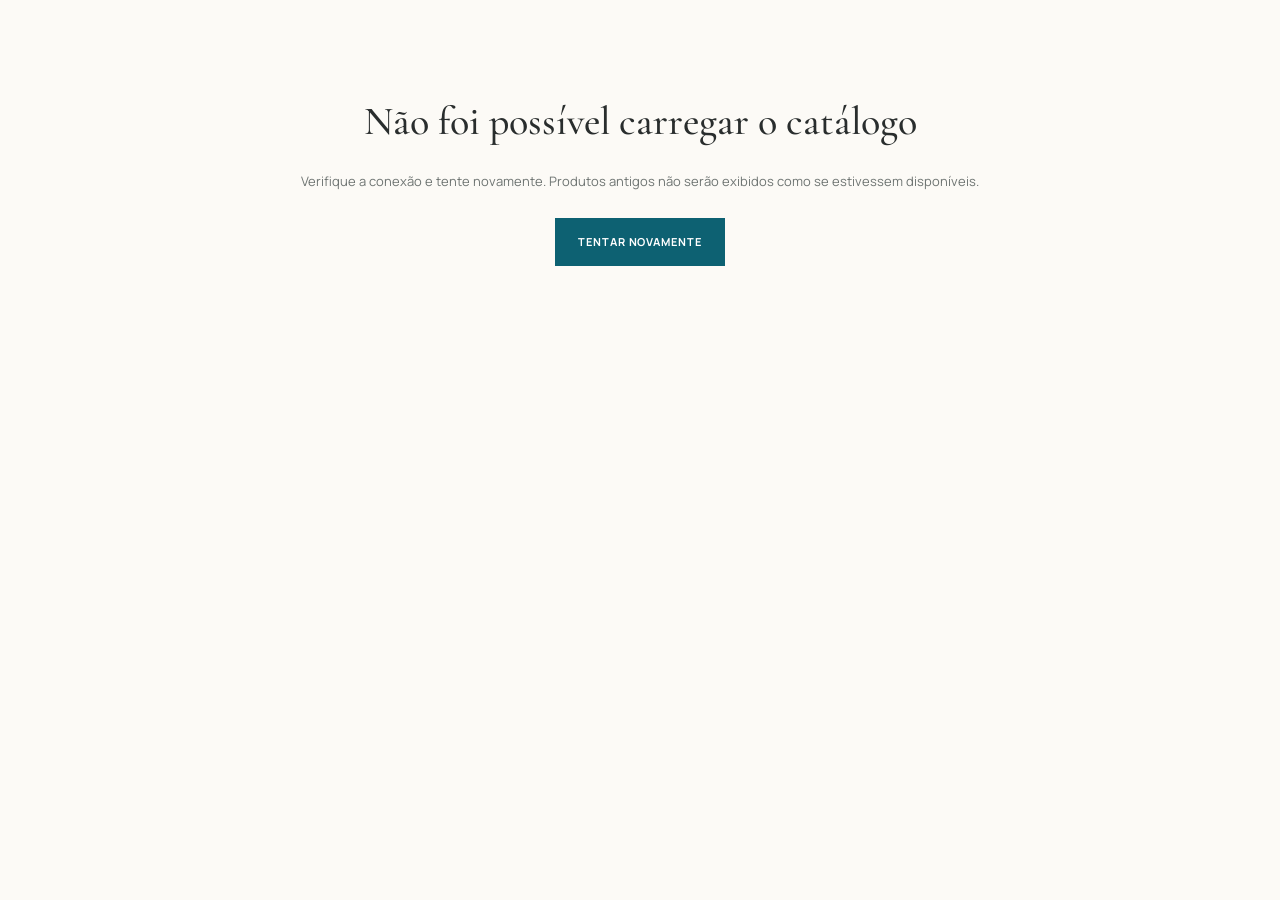
<file: index.html>
<!DOCTYPE html>
<html lang="pt-BR"><head><meta charset="utf-8"><meta name="viewport" content="width=device-width,initial-scale=1">
<title>Celina Modas | Moda Executiva Feminina</title><meta name="description" content="Conheça a seleção de moda feminina da Celina Modas. Escolha suas peças e consulte seu pedido pelo WhatsApp.">
<meta name="theme-color" content="#0d6172"><link rel="icon" href="assets/favicon.svg"><link rel="stylesheet" href="css/style.css">
<script defer src="js/config.js"></script><script defer src="js/products.js"></script><script defer src="js/supabase-config.js"></script><script defer src="js/supabase-api.js"></script><script defer src="js/catalog.js"></script><script defer src="js/bootstrap.js"></script>
</head><body data-page="index"><a class="skip-link" href="#main">Pular para o conteúdo</a><div class="app"><div id="site-header"></div><main id="main" tabindex="-1">
<!-- BANNER PRINCIPAL: textos e foto em js/config.js -->
<section class="hero"><img id="hero-image" alt="Produção de moda feminina da coleção Celina" fetchpriority="high"><div class="hero-shade"></div><div class="hero-content"><p class="eyebrow light" id="hero-eyebrow"></p><h1>Elegância que<br>acompanha você.</h1><p id="hero-description"></p><a class="btn btn-light" href="categoria.html">Conhecer a coleção <span aria-hidden="true">→</span></a></div></section>
<!-- CATEGORIAS: nomes em js/config.js e fotos obtidas do catálogo -->
<section class="category-section page-width"><div class="section-heading"><div><p class="eyebrow">Encontre seu estilo</p><h2>Vista a sua melhor versão</h2></div></div><div class="category-grid" id="home-categories"></div></section>
<!-- VITRINE: produtos em js/products.js -->
<section class="products-section page-width"><div class="section-heading"><div><p class="eyebrow">Recém-chegados</p><h2>Novidades</h2></div><a class="btn btn-text" href="categoria.html">Ver tudo →</a></div><div class="product-grid" id="home-products"></div></section>
<!-- SEÇÃO EDITORIAL -->
<section class="editorial"><div class="editorial-photo wide"><img id="editorial-one" loading="lazy" alt="Look de alfaiataria claro"></div><div class="editorial-copy"><p class="eyebrow">Edição Celina</p><h2>Do trabalho<br>ao encontro</h2><p>Alfaiataria leve para uma agenda em movimento. Descubra combinações que transitam com naturalidade entre seus compromissos.</p><a class="btn btn-outline" href="categoria.html">Conhecer os looks →</a></div><div class="editorial-photo tall"><img id="editorial-two" loading="lazy" alt="Look de moda executiva"></div></section>
<!-- SOBRE A MARCA -->
<section class="about page-width" id="sobre"><div class="about-mark" aria-hidden="true">C</div><div><p class="eyebrow">Sobre a Celina</p><h2>Moda que valoriza<br>a mulher que você é.</h2></div><div><p id="about-text"></p><button class="btn btn-text" data-contact>Converse com a Celina →</button></div></section>
<!-- Antiga newsletter: agora direciona ao atendimento, sem cadastro fictício. -->
<section class="newsletter"><div><p class="eyebrow light">Entre para o nosso universo</p><h2>Seu próximo look começa aqui.</h2><p>Tire dúvidas sobre peças, tamanhos e novidades diretamente com a nossa equipe.</p></div><button class="btn btn-light" data-contact>Falar pelo WhatsApp →</button></section>
</main><div id="site-footer"></div></div>
<dialog id="info-dialog" aria-labelledby="dialog-title"><div class="dialog-head"><h2 id="dialog-title"></h2><button type="button" class="icon-btn" data-close-dialog aria-label="Fechar janela">×</button></div><div class="dialog-body" id="dialog-body"></div></dialog>
<div class="toast" id="toast" role="status" aria-live="polite" hidden></div>
<noscript><p>Ative o JavaScript para consultar produtos e montar sua sacola.</p></noscript></body></html>
</file>
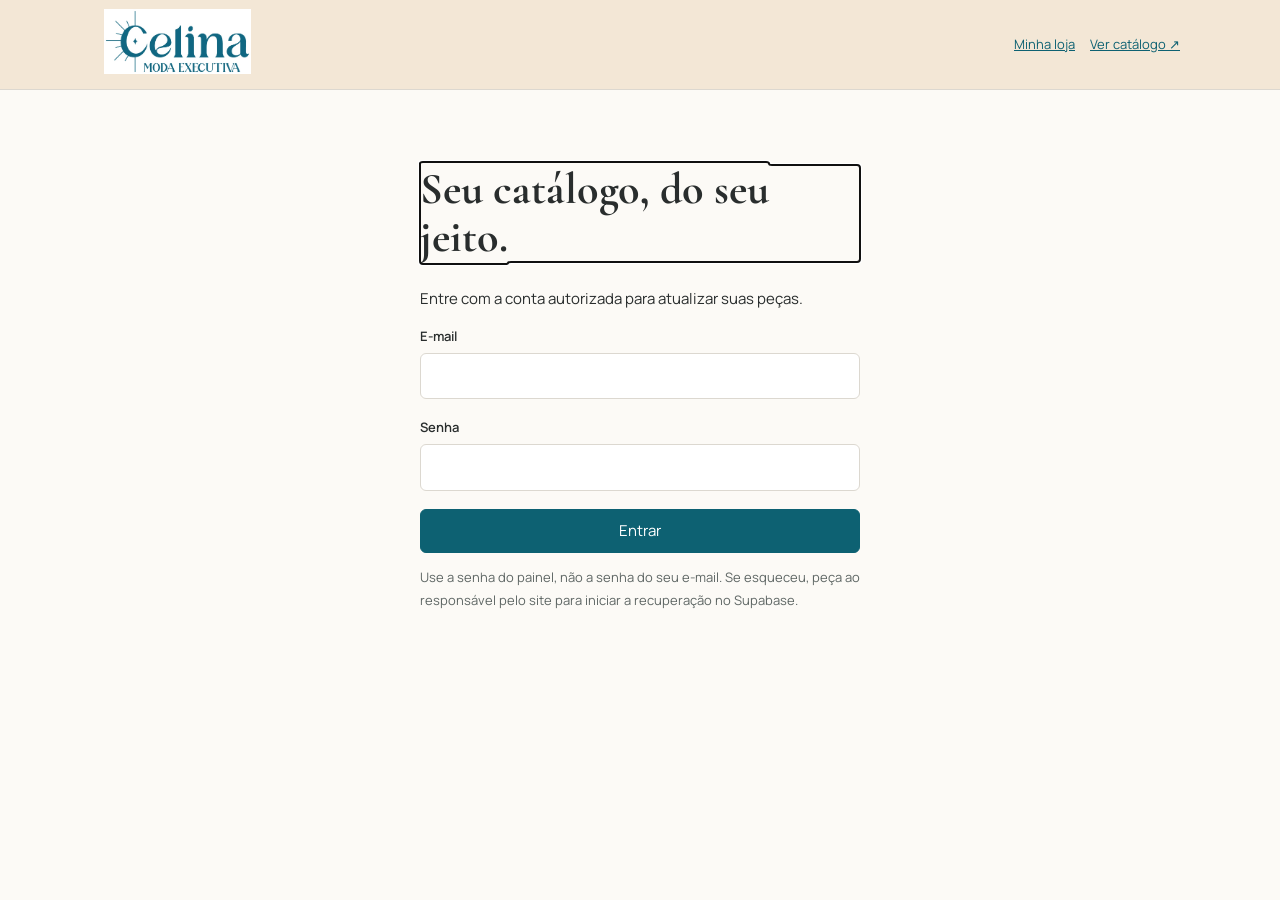
<file: admin/index.html>
<!doctype html>
<html lang="pt-BR">

<head>
    <meta charset="utf-8">
    <meta name="viewport" content="width=device-width,initial-scale=1">
    <meta name="robots" content="noindex,nofollow">
    <title>Meus produtos | Celina</title>
    <link rel="icon" href="../assets/favicon.svg">
    <link rel="stylesheet" href="admin.css">
    <script defer src="../js/supabase-config.js"></script>
    <script defer src="../js/supabase-api.js"></script>
    <script defer src="admin.js"></script>
    <script defer src="delete-products.js?v=1"></script>
</head>

<body>
    <header><a href="../index.html" aria-label="Abrir o catálogo"><img src="../assets/images/logo.png"
                alt="Celina Moda Executiva"></a>
        <div><a href="settings.html">Minha loja</a><a href="../index.html" target="_blank" rel="noopener">Ver catálogo ↗</a><button id="logout"
                hidden>Sair</button></div>
    </header>
    <main>
        <section id="login-panel" class="login" hidden>
            <h1>Seu catálogo, do seu jeito.</h1>
            <p>Entre com a conta autorizada para atualizar suas peças.</p>
            <form id="login-form"><label>E-mail<input type="email" id="login-email" autocomplete="username"
                        required></label><label>Senha<input type="password" id="login-password"
                        autocomplete="current-password" required></label><button class="primary"
                    type="submit">Entrar</button>
                <p class="hint">Use a senha do painel, não a senha do seu e-mail. Se esqueceu, peça ao responsável pelo
                    site para iniciar a recuperação no Supabase.</p>
            </form>
        </section>
        <section id="list-panel" hidden>
            <div class="title-row">
                <div>
                    <p class="eyebrow">Área exclusiva</p>
                    <h1>Meus produtos</h1>
                </div><button class="primary" id="new-product">+ Adicionar produto</button>
            </div>
            <div class="toolbar"><label class="search-label">Buscar peça<input id="search-products" type="search"
                        placeholder="Nome da peça"></label><label>Situação<select id="status-filter">
                        <option value="all">Todas</option>
                        <option value="published">No catálogo</option>
                        <option value="soldout">Esgotadas</option>
                        <option value="draft">Rascunhos</option>
                        <option value="archived">Ocultas</option>
                    </select></label><button id="reload-products">Atualizar lista</button><button
                    id="manage-categories">Categorias</button></div>
            <p id="list-count" class="hint"></p>
            <div id="product-list" class="product-list"></div>
        </section>
        <section id="editor-panel" hidden>
            <div class="title-row"><button id="back-to-list">← Meus produtos</button>
                <h1 id="editor-title">Nova peça</h1>
            </div>
            <form id="product-form">
                <fieldset id="product-fields">
                    <section class="form-card">
                        <h2>Fotos da peça</h2>
                        <p class="hint">A primeira foto é a capa. Envie até 10 fotos JPG, PNG ou WebP. As imagens serão
                            reduzidas antes do envio. Não envie documentos ou imagens privadas: as fotos do catálogo têm
                            URL pública.</p><label class="upload">+ Escolher fotos<input id="photo-files" type="file"
                                accept="image/jpeg,image/png,image/webp" multiple></label>
                        <p id="photo-status" role="status"></p>
                        <div id="photos" class="photos"></div>
                    </section>
                    <section class="form-card">
                        <h2>Informações</h2><label>Nome da peça<input id="product-name" maxlength="200"
                                required></label>
                        <div class="two-columns"><label>Preço (R$)<input id="product-price" type="text"
                                    inputmode="decimal" placeholder="Ex.: 129,90"
                                    required></label><label>Categoria<select id="product-category"
                                    required></select></label></div><label>Descrição — opcional<textarea
                                id="product-description" maxlength="10000" rows="3"></textarea></label><label>Composição
                            e cuidados — opcional<textarea id="product-care" maxlength="5000"
                                rows="2"></textarea></label><label class="inline"><input id="product-new"
                                type="checkbox"> Destacar como novidade</label>
                    </section>
                    <section class="form-card">
                        <h2>Cores e tamanhos</h2>
                        <p class="hint">Marque os tamanhos disponíveis para cada cor. Se desmarcar todos, a peça ficará
                            esgotada. O site não baixa estoque automaticamente ao vender pelo WhatsApp.</p>
                        <label>Tamanhos desta peça (separados por vírgula)<input id="sizes-input"
                                value="PP, P, M, G, GG" maxlength="250"></label><button id="apply-sizes"
                            type="button">Aplicar tamanhos</button>
                        <div id="colors"></div><button id="add-color" type="button">+ Adicionar cor</button>
                    </section>
                    <section class="form-card">
                        <h2>Exibição no site</h2><label>Situação<select id="product-status">
                                <option value="published">Mostrar no catálogo</option>
                                <option value="draft">Guardar como rascunho</option>
                                <option value="archived">Ocultar do catálogo</option>
                            </select></label>
                        <p class="hint">As alterações aparecem para os visitantes ao abrir ou atualizar a página, depois
                            de salvar com sucesso.</p>
                    </section>
                </fieldset>
                <div class="save-bar"><button type="button" id="cancel-edit">Cancelar</button><button class="primary"
                        id="save-product" type="submit">Salvar produto</button></div>
                <p id="save-status" role="status" aria-live="polite"></p>
            </form>
        </section>
        <p id="initial-status" role="status">Verificando acesso…</p>
        <div id="notice" role="status" aria-live="polite" hidden></div>
    </main>
    <dialog id="categories-dialog" aria-labelledby="categories-title">
        <div class="title-row">
            <h2 id="categories-title">Categorias</h2><button id="close-categories" aria-label="Fechar">×</button>
        </div>
        <p class="hint">Desativar uma categoria também oculta suas peças no site, sem apagá-las.</p>
        <div id="categories-list"></div>
        <form id="category-form"><label>Nova categoria<input id="category-name" maxlength="100" required></label><button
                class="primary">Adicionar categoria</button></form>
    </dialog>
    <noscript>Ative o JavaScript para usar o painel.</noscript>
</body>

</html>
</file>
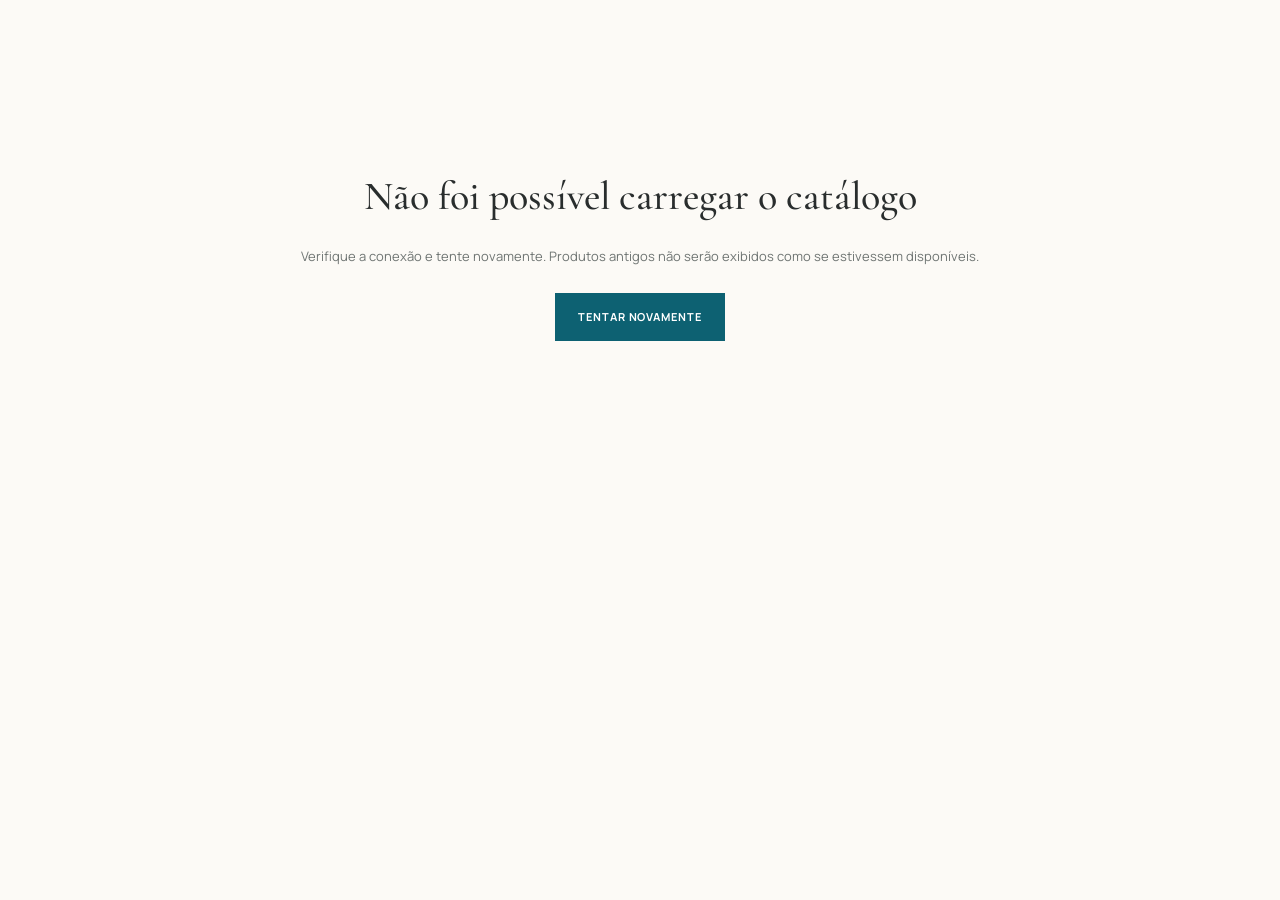
<file: carrinho.html>
<!DOCTYPE html>
<html lang="pt-BR"><head><meta charset="utf-8"><meta name="viewport" content="width=device-width,initial-scale=1">
<title>Celina Modas | Moda Executiva Feminina</title><meta name="description" content="Conheça a seleção de moda feminina da Celina Modas. Escolha suas peças e consulte seu pedido pelo WhatsApp.">
<meta name="theme-color" content="#0d6172"><link rel="icon" href="assets/favicon.svg"><link rel="stylesheet" href="css/style.css">
<script defer src="js/config.js"></script><script defer src="js/products.js"></script><script defer src="js/supabase-config.js"></script><script defer src="js/supabase-api.js"></script><script defer src="js/catalog.js"></script><script defer src="js/bootstrap.js"></script>
</head><body data-page="carrinho"><a class="skip-link" href="#main">Pular para o conteúdo</a><div class="app"><div id="site-header"></div><main id="main" class="cart-page page-width" tabindex="-1"></main><div id="site-footer"></div></div>
<dialog id="info-dialog" aria-labelledby="dialog-title"><div class="dialog-head"><h2 id="dialog-title"></h2><button type="button" class="icon-btn" data-close-dialog aria-label="Fechar janela">×</button></div><div class="dialog-body" id="dialog-body"></div></dialog>
<div class="toast" id="toast" role="status" aria-live="polite" hidden></div>
<noscript><p>Ative o JavaScript para consultar produtos e montar sua sacola.</p></noscript></body></html>
</file>
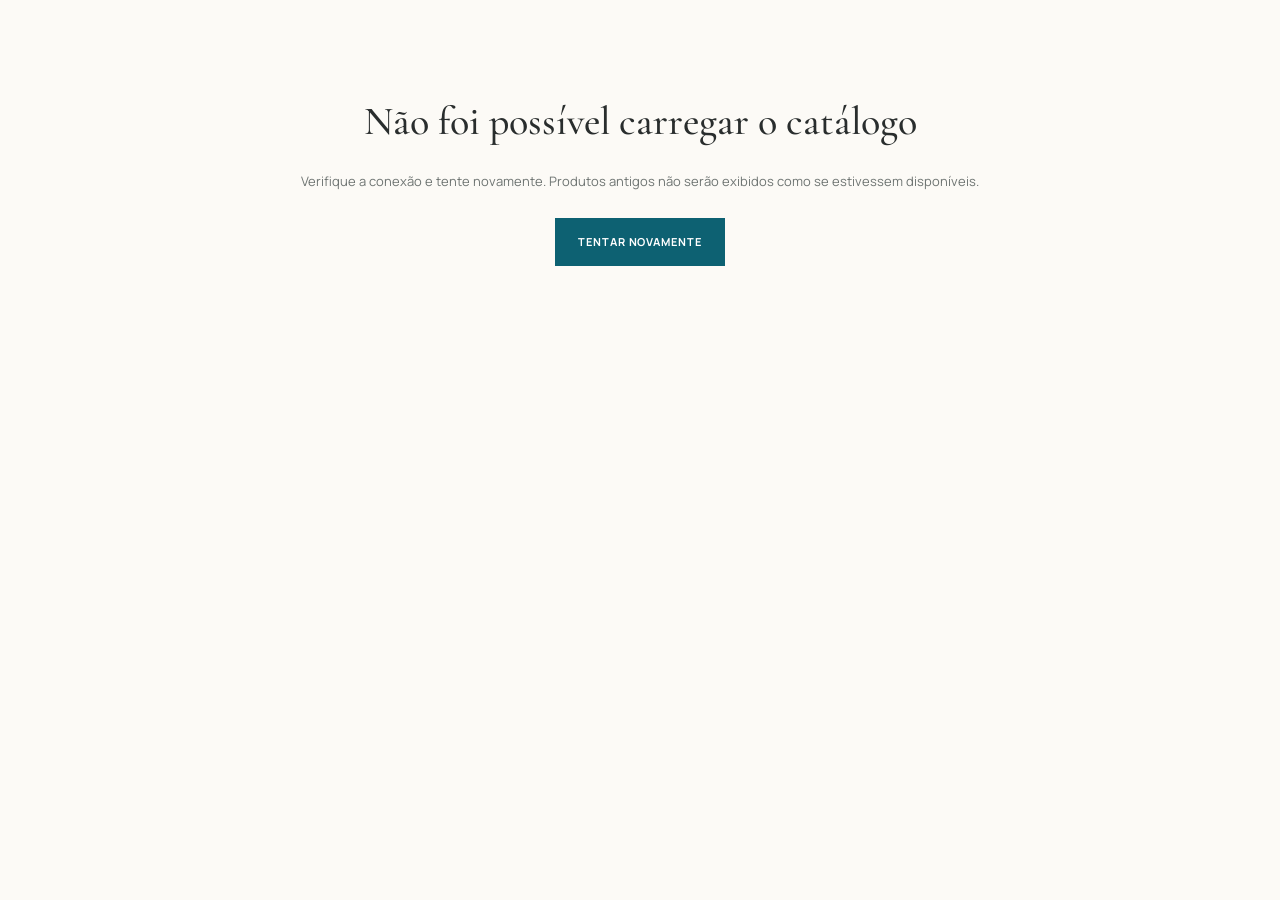
<file: categoria.html>
<!DOCTYPE html>
<html lang="pt-BR"><head><meta charset="utf-8"><meta name="viewport" content="width=device-width,initial-scale=1">
<title>Celina Modas | Moda Executiva Feminina</title><meta name="description" content="Conheça a seleção de moda feminina da Celina Modas. Escolha suas peças e consulte seu pedido pelo WhatsApp.">
<meta name="theme-color" content="#0d6172"><link rel="icon" href="assets/favicon.svg"><link rel="stylesheet" href="css/style.css">
<script defer src="js/config.js"></script><script defer src="js/products.js"></script><script defer src="js/supabase-config.js"></script><script defer src="js/supabase-api.js"></script><script defer src="js/catalog.js"></script><script defer src="js/bootstrap.js"></script>
</head><body data-page="categoria"><a class="skip-link" href="#main">Pular para o conteúdo</a><div class="app"><div id="site-header"></div><main id="main" tabindex="-1"></main><div id="site-footer"></div></div>
<dialog id="info-dialog" aria-labelledby="dialog-title"><div class="dialog-head"><h2 id="dialog-title"></h2><button type="button" class="icon-btn" data-close-dialog aria-label="Fechar janela">×</button></div><div class="dialog-body" id="dialog-body"></div></dialog>
<div class="toast" id="toast" role="status" aria-live="polite" hidden></div>
<noscript><p>Ative o JavaScript para consultar produtos e montar sua sacola.</p></noscript></body></html>
</file>
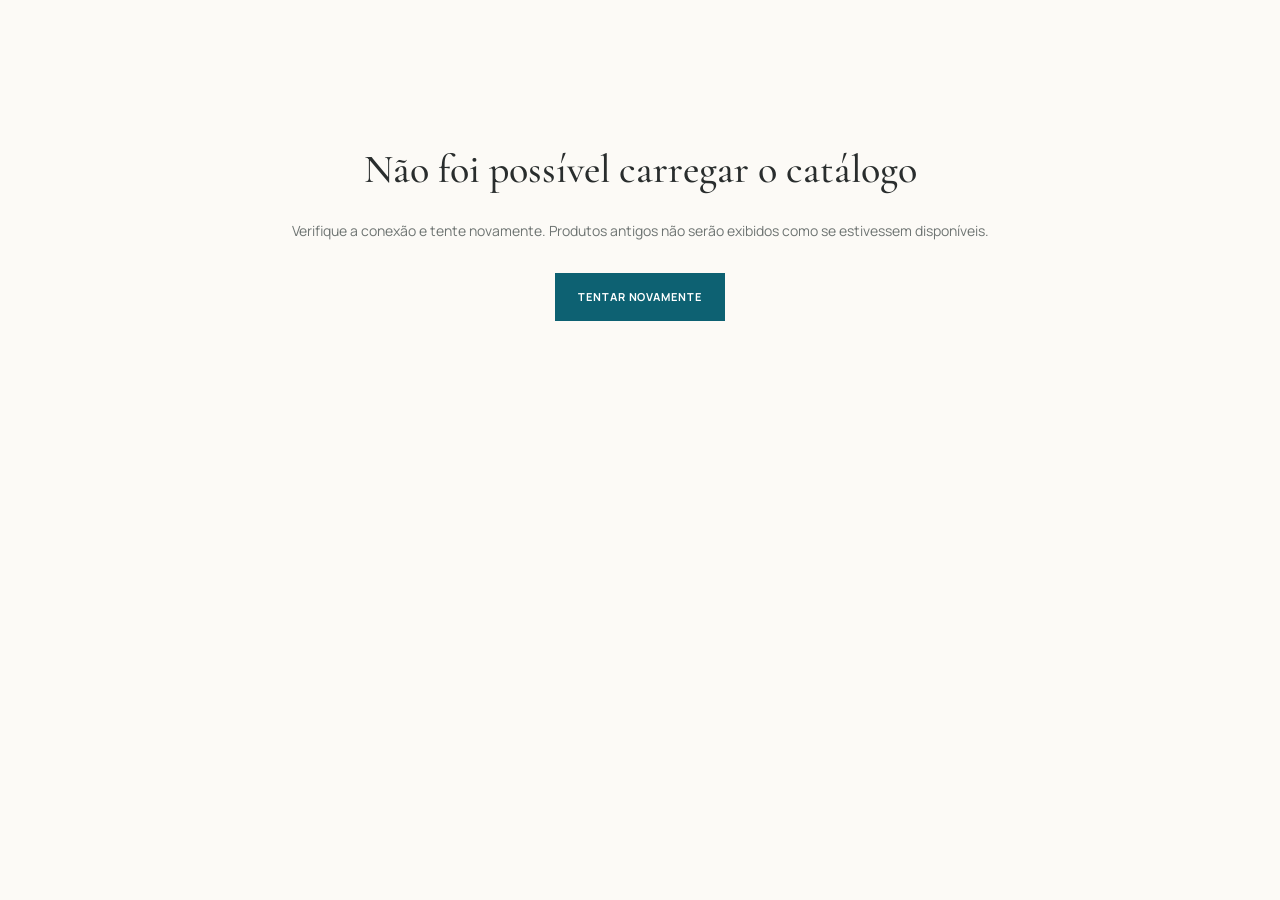
<file: informacoes.html>
<!DOCTYPE html>
<html lang="pt-BR"><head><meta charset="utf-8"><meta name="viewport" content="width=device-width,initial-scale=1">
<title>Celina Modas | Moda Executiva Feminina</title><meta name="description" content="Conheça a seleção de moda feminina da Celina Modas. Escolha suas peças e consulte seu pedido pelo WhatsApp.">
<meta name="theme-color" content="#0d6172"><link rel="icon" href="assets/favicon.svg"><link rel="stylesheet" href="css/style.css">
<script defer src="js/config.js"></script><script defer src="js/products.js"></script><script defer src="js/supabase-config.js"></script><script defer src="js/supabase-api.js"></script><script defer src="js/catalog.js"></script><script defer src="js/bootstrap.js"></script>
</head><body data-page="informacoes"><a class="skip-link" href="#main">Pular para o conteúdo</a><div class="app"><div id="site-header"></div><main id="main" class="information-page page-width" tabindex="-1"></main><div id="site-footer"></div></div>
<dialog id="info-dialog" aria-labelledby="dialog-title"><div class="dialog-head"><h2 id="dialog-title"></h2><button type="button" class="icon-btn" data-close-dialog aria-label="Fechar janela">×</button></div><div class="dialog-body" id="dialog-body"></div></dialog>
<div class="toast" id="toast" role="status" aria-live="polite" hidden></div>
<noscript><p>Ative o JavaScript para consultar produtos e montar sua sacola.</p></noscript></body></html>
</file>
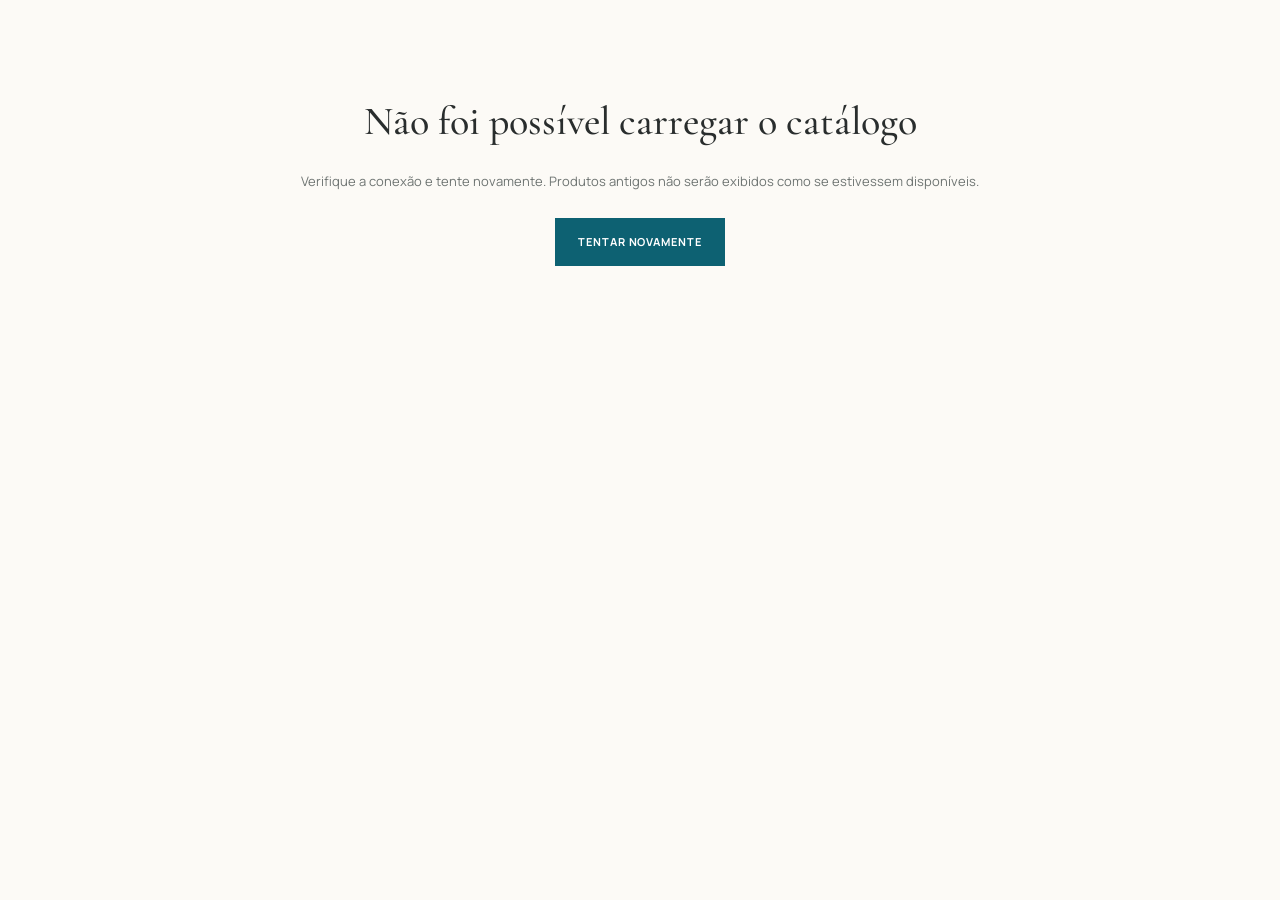
<file: produto.html>
<!DOCTYPE html>
<html lang="pt-BR"><head><meta charset="utf-8"><meta name="viewport" content="width=device-width,initial-scale=1">
<title>Celina Modas | Moda Executiva Feminina</title><meta name="description" content="Conheça a seleção de moda feminina da Celina Modas. Escolha suas peças e consulte seu pedido pelo WhatsApp.">
<meta name="theme-color" content="#0d6172"><link rel="icon" href="assets/favicon.svg"><link rel="stylesheet" href="css/style.css"><link rel="stylesheet" href="css/product-gallery.css?v=1">
<script defer src="js/config.js"></script><script defer src="js/products.js"></script><script defer src="js/supabase-config.js"></script><script defer src="js/supabase-api.js"></script><script defer src="js/catalog.js"></script><script defer src="js/bootstrap.js"></script>
<script defer src="js/product-gallery.js?v=1"></script>
</head><body data-page="produto"><a class="skip-link" href="#main">Pular para o conteúdo</a><div class="app"><div id="site-header"></div><main id="main" tabindex="-1"></main><div id="site-footer"></div></div>
<dialog id="info-dialog" aria-labelledby="dialog-title"><div class="dialog-head"><h2 id="dialog-title"></h2><button type="button" class="icon-btn" data-close-dialog aria-label="Fechar janela">×</button></div><div class="dialog-body" id="dialog-body"></div></dialog>
<div class="toast" id="toast" role="status" aria-live="polite" hidden></div>
<noscript><p>Ative o JavaScript para consultar produtos e montar sua sacola.</p></noscript></body></html>
</file>
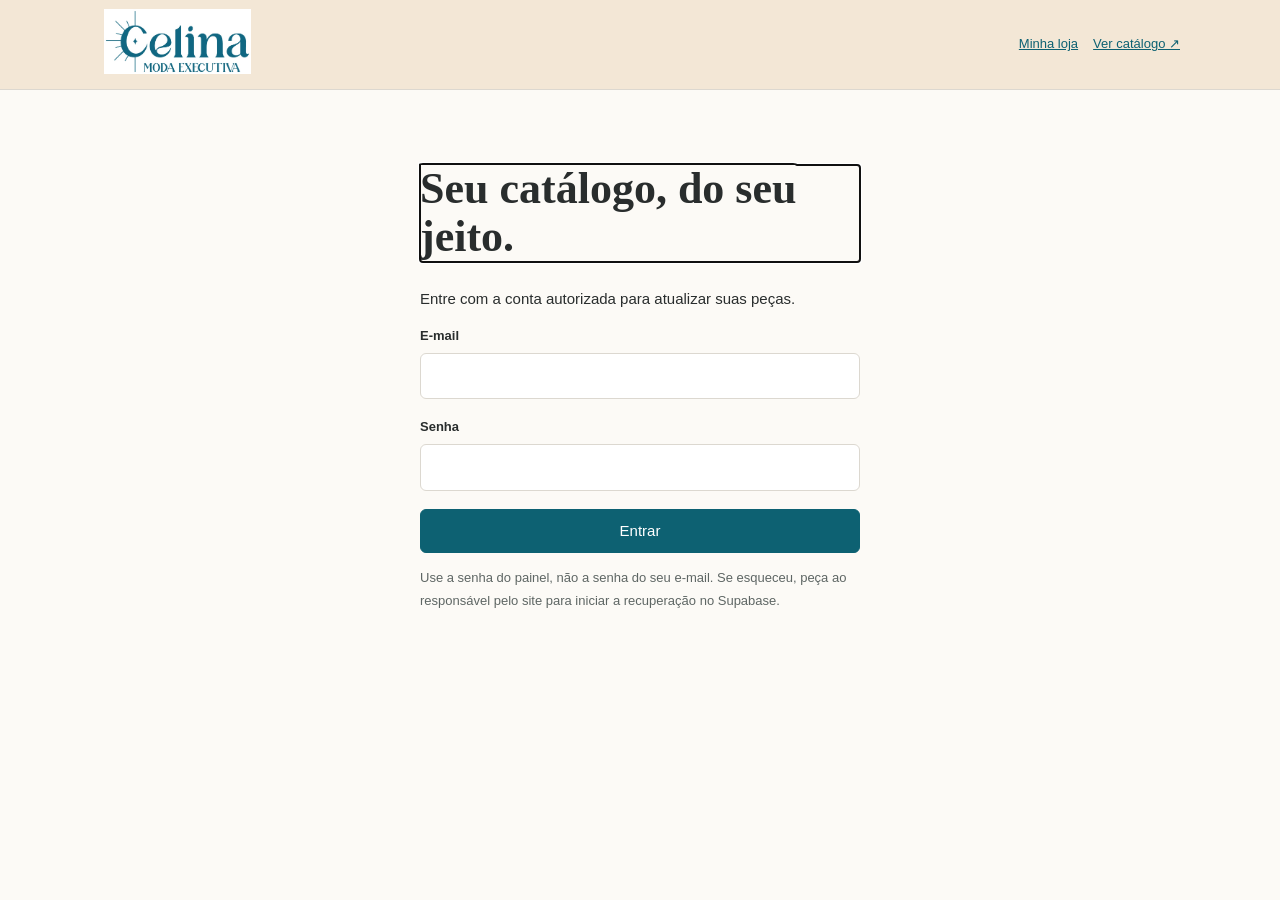
<file: admin/login.html>
<!doctype html><html lang="pt-BR"><head><meta charset="utf-8"><meta name="robots" content="noindex,nofollow"><meta http-equiv="refresh" content="0;url=index.html"><title>Entrar | Celina</title></head><body><a href="index.html">Entrar no painel da Celina</a></body></html>
</file>
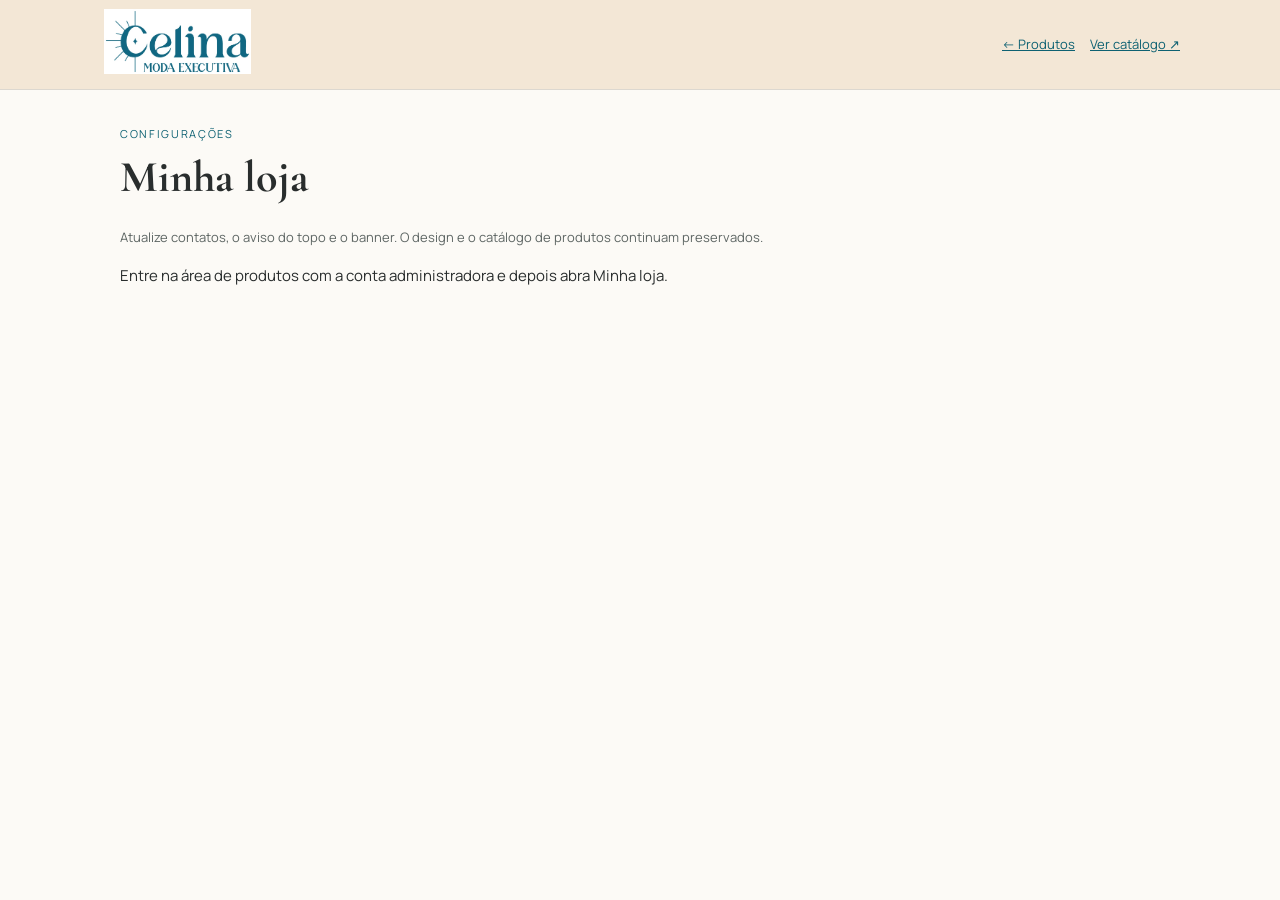
<file: admin/settings.html>
<!doctype html><html lang="pt-BR"><head><meta charset="utf-8"><meta name="viewport" content="width=device-width,initial-scale=1"><meta name="robots" content="noindex,nofollow"><title>Minha loja | Celina</title><link rel="icon" href="../assets/favicon.svg"><link rel="stylesheet" href="admin.css"><link rel="stylesheet" href="settings.css"><script defer src="../js/config.js"></script><script defer src="../js/supabase-config.js"></script><script defer src="../js/supabase-api.js"></script><script defer src="../js/store-settings.js?v=1"></script><script defer src="settings.js"></script></head><body><header><a href="index.html"><img src="../assets/images/logo.png" alt="Celina Moda Executiva"></a><div><a href="index.html">← Produtos</a><a href="../index.html" target="_blank" rel="noopener">Ver catálogo ↗</a></div></header><main><p class="eyebrow">Configurações</p><h1>Minha loja</h1><p class="hint">Atualize contatos, o aviso do topo e o banner. O design e o catálogo de produtos continuam preservados.</p><p id="access-status" role="status" aria-live="polite">Verificando acesso…</p><section id="settings-content" hidden><div class="settings-layout"><form id="settings-form"><fieldset id="settings-fields"><section class="form-card"><h2>Contato e atendimento</h2><label>WhatsApp da loja<input id="store-whatsapp" type="tel" autocomplete="tel" inputmode="tel" maxlength="30" placeholder="55 + DDD + número" required></label><p class="hint">Inclua o código do país, DDD e número. Exemplo de formato brasileiro: 55 + DDD + número. O telefone será usado nos botões de atendimento e na sacola.</p><button type="button" id="test-whatsapp">Testar WhatsApp ↗</button><label>Instagram — opcional<input id="store-instagram" maxlength="300" placeholder="@perfil ou https://www.instagram.com/perfil/"></label><label>E-mail de contato — opcional<input id="store-email" type="email" autocomplete="email" maxlength="254"></label><p class="hint">Este é o contato público da loja. Não altera a conta usada para entrar no painel.</p><label>Horário de atendimento<textarea id="store-hours" maxlength="300" rows="2"></textarea></label></section><section class="form-card"><h2>Faixa de aviso</h2><label class="inline"><input id="announcement-enabled" type="checkbox"> Mostrar a faixa no topo do site</label><label>Texto do aviso<input id="announcement-text" maxlength="180"></label><p class="hint">Use uma mensagem curta e verdadeira. Desative a faixa quando não quiser exibi-la.</p></section><section class="form-card"><h2>Banner principal</h2><label>Foto do banner<input id="banner-file" type="file" accept="image/jpeg,image/png,image/webp"></label><p class="hint">Use uma foto horizontal com espaço para o texto. Aceitamos JPG, PNG e WebP; a foto é reduzida antes do envio. As imagens são públicas: não envie documentos ou fotos privadas.</p><button id="undo-photo" type="button" hidden>Desfazer troca de foto</button><p id="photo-message" role="status"></p><label>Texto de destaque — opcional<input id="hero-eyebrow" maxlength="70"></label><label>Título principal<input id="hero-title" maxlength="100" required></label><label>Descrição — opcional<textarea id="hero-description" rows="3" maxlength="300"></textarea></label><label>Texto do botão<input id="hero-button-label" maxlength="50" required></label><label>Ao clicar no botão, abrir<select id="hero-target"><option value="all">Todas as peças</option><option value="category">Uma categoria</option><option value="whatsapp">Atendimento pelo WhatsApp</option></select></label><label id="category-choice" hidden>Categoria<select id="hero-category"></select></label></section></fieldset><div class="save-bar"><button id="cancel-settings" type="button">Cancelar alterações</button><button id="save-settings" class="primary" type="submit">Salvar alterações</button></div><p id="save-message" role="status" aria-live="polite"></p><button id="reload-settings" type="button">Recarregar dados do banco</button><p class="hint">O botão Salvar publica as configurações. A prévia abaixo mostra alterações locais, ainda não salvas. Visitantes verão a nova versão ao abrir ou atualizar o site.</p></form><aside class="settings-preview"><div class="preview-controls"><h2>Prévia</h2><p class="hint">Prévia aproximada do banner. Confira o recorte final em Ver catálogo depois de salvar.</p><div><button id="preview-desktop" type="button" aria-pressed="true">Computador</button><button id="preview-mobile" type="button" aria-pressed="false">Celular</button></div></div><div id="preview-viewport"><div id="preview-page"><div id="preview-announcement"></div><div class="preview-header">Celina <span>Moda Executiva</span></div><section class="preview-hero"><img id="preview-image" alt="Prévia da foto do banner"><div class="preview-shade"></div><div class="preview-copy"><p id="preview-eyebrow"></p><h2 id="preview-title"></h2><p id="preview-description"></p><span id="preview-button"></span></div></section></div></div><div class="preview-contact"><p>Destino do botão: <span id="preview-destination"></span></p><p>WhatsApp: <span id="preview-phone"></span></p><p>Instagram: <span id="preview-instagram"></span></p><p>E-mail: <span id="preview-email"></span></p><p>Horário: <span id="preview-hours"></span></p></div></aside></div></section></main><noscript>Ative o JavaScript para usar as configurações.</noscript></body></html>
</file>
<file: css/style.css>
@import url("https://fonts.googleapis.com/css2?family=Cormorant+Garamond:wght@500;600&family=Manrope:wght@400;500;600;700&display=swap");


:root {
  --petrol: #0d6172;
  --petrol-dark: #174a54;
  --petrol-deep: #123a42;
  --cream: #f3e7d6;
  --warm-white: #fcfaf6;
  --paper: #f7f3ed;
  --charcoal: #292d2d;
  --muted: #6e7472;
  --line: #dcd8d0;
  --white: #ffffff;
  --error: #9c3f34;
  --serif: "Cormorant Garamond", Georgia, serif;
  --sans: "Manrope", Arial, sans-serif;
  --page: min(1280px, calc(100% - 80px));
  --transition: 220ms ease;
}

* {
  box-sizing: border-box;
}

html {
  scroll-behavior: smooth;
}

body {
  margin: 0;
  background: var(--warm-white);
  color: var(--charcoal);
  font-family: var(--sans);
  -webkit-font-smoothing: antialiased;
}

button,
input,
select {
  font: inherit;
}

button {
  color: inherit;
}

button:focus-visible,
input:focus-visible,
select:focus-visible {
  outline: 2px solid var(--petrol);
  outline-offset: 3px;
}

img {
  display: block;
  width: 100%;
}

.app {
  min-height: 100vh;
  overflow: hidden;
}

.page-width {
  width: var(--page);
  margin-inline: auto;
}

.mobile-only {
  display: none !important;
}

.icon {
  flex: 0 0 auto;
}

.announcement {
  height: 32px;
  display: flex;
  align-items: center;
  justify-content: center;
  gap: 12px;
  background: var(--petrol-deep);
  color: var(--white);
  font-size: 10px;
  letter-spacing: .08em;
  text-transform: uppercase;
}

.announcement span {
  color: #8ab0b4;
}

.header {
  position: relative;
  z-index: 20;
  background: var(--warm-white);
  border-bottom: 1px solid var(--line);
}

.header-main {
  width: var(--page);
  height: 96px;
  margin: auto;
  display: flex;
  align-items: center;
  justify-content: space-between;
}

.brand {
  appearance: none;
  border: 0;
  background: transparent;
  padding: 0;
  cursor: pointer;
}

.brand img {
  width: 174px;
  height: 72px;
  object-fit: cover;
  object-position: center;
}

.desktop-nav {
  display: flex;
  align-items: center;
  gap: 29px;
}

.desktop-nav button {
  padding: 37px 0 34px;
  font-size: 12px;
  letter-spacing: .06em;
  text-transform: uppercase;
  border-bottom: 2px solid transparent;
  transition: var(--transition);
}

.desktop-nav button:hover {
  color: var(--petrol);
  border-color: var(--petrol);
}

.header-actions {
  display: flex;
  align-items: center;
  gap: 5px;
}

.icon-btn {
  width: 42px;
  height: 42px;
  border: 0;
  background: transparent;
  display: inline-flex;
  align-items: center;
  justify-content: center;
  cursor: pointer;
}

.bag-btn {
  position: relative;
}

.bag-btn span {
  position: absolute;
  right: 1px;
  top: 1px;
  width: 18px;
  height: 18px;
  border-radius: 50%;
  display: grid;
  place-items: center;
  background: var(--petrol);
  color: white;
  font-size: 10px;
}

.search-bar {
  position: absolute;
  inset: 100% 0 auto;
  min-height: 100px;
  padding: 22px max(40px, calc((100% - 1280px) / 2));
  background: var(--warm-white);
  display: flex;
  align-items: center;
  gap: 18px;
  border-top: 1px solid var(--line);
  box-shadow: 0 12px 24px #163e4717;
}

.search-bar label {
  font-family: var(--serif);
  font-size: 22px;
}

.search-bar input {
  flex: 1;
  border: 0;
  border-bottom: 1px solid var(--charcoal);
  padding: 12px;
  background: transparent;
}

.drawer,
.drawer-overlay,
.filter-drawer {
  display: none;
}

.btn {
  min-height: 48px;
  padding: 0 22px;
  display: inline-flex;
  align-items: center;
  justify-content: center;
  gap: 12px;
  border: 1px solid transparent;
  cursor: pointer;
  text-transform: uppercase;
  letter-spacing: .09em;
  font-size: 11px;
  font-weight: 700;
  transition: var(--transition);
}

.btn-primary {
  color: var(--white);
  background: var(--petrol);
}

.btn-primary:hover {
  background: var(--petrol-deep);
}

.btn-light {
  background: var(--warm-white);
  color: var(--petrol-deep);
}

.btn-light:hover {
  background: var(--cream);
}

.btn-outline {
  border-color: var(--petrol);
  color: var(--petrol);
  background: transparent;
}

.btn-outline:hover {
  background: var(--petrol);
  color: white;
}

.btn-text {
  padding: 0;
  min-height: auto;
  color: var(--petrol);
  background: transparent;
}

.btn:disabled {
  opacity: .7;
  cursor: wait;
}

.btn.full {
  width: 100%;
}

.eyebrow {
  margin: 0 0 10px;
  color: var(--petrol);
  font-size: 10px;
  text-transform: uppercase;
  letter-spacing: .2em;
  font-weight: 700;
}

.eyebrow.light {
  color: var(--cream);
}

.section-heading {
  margin-bottom: 34px;
  display: flex;
  align-items: end;
  justify-content: space-between;
}

.section-heading h2 {
  font-family: var(--serif);
  font-size: clamp(40px, 4vw, 57px);
  font-weight: 500;
  line-height: .95;
  margin: 0;
}

.hero {
  height: min(735px, calc(100vh - 128px));
  min-height: 600px;
  position: relative;
  color: white;
}

.hero>img {
  height: 100%;
  object-fit: cover;
  object-position: center 28%;
}

.hero-shade {
  position: absolute;
  inset: 0;
  background: linear-gradient(90deg, rgba(8, 35, 40, .68), rgba(8, 35, 40, .1) 60%, transparent);
}

.hero-content {
  position: absolute;
  left: max(40px, calc((100% - 1280px) / 2));
  top: 50%;
  transform: translateY(-46%);
  max-width: 590px;
}

.hero-content h1 {
  margin: 0 0 22px;
  font: 500 clamp(58px, 6vw, 88px)/.87 var(--serif);
  letter-spacing: -.035em;
}

.hero-content>p:not(.eyebrow) {
  margin: 0 0 32px;
  max-width: 480px;
  font-size: 15px;
  line-height: 1.7;
}

.hero-marker {
  position: absolute;
  right: max(40px, calc((100% - 1280px) / 2));
  bottom: 34px;
  display: flex;
  align-items: center;
  gap: 10px;
  font-size: 10px;
}

.hero-marker i {
  width: 72px;
  height: 1px;
  background: #ffffff70;
  position: relative;
}

.hero-marker i:after {
  content: "";
  position: absolute;
  width: 30%;
  inset: 0;
  background: white;
}

.category-section,
.products-section,
.you-may-like {
  padding-block: 105px;
}

.category-grid {
  display: grid;
  grid-template-columns: repeat(6, 1fr);
  gap: 12px;
}

.category-card {
  padding: 0;
  text-align: left;
  overflow: hidden;
}

.category-card img {
  aspect-ratio: .72;
  object-fit: cover;
  transition: transform .6s ease;
}

.category-card:hover img {
  transform: scale(1.025);
}

.category-card span {
  padding: 15px 2px;
  display: flex;
  justify-content: space-between;
  align-items: center;
  font: 600 20px var(--serif);
  border-bottom: 1px solid var(--line);
}

.products-section {
  padding-top: 30px;
}

.product-grid {
  display: grid;
  grid-template-columns: repeat(4, 1fr);
  gap: 44px 16px;
}

.product-image {
  position: relative;
  overflow: hidden;
  background: #e9e6e1;
}

.product-image .image-button {
  width: 100%;
  padding: 0;
}

.product-image img {
  aspect-ratio: .74;
  object-fit: cover;
  transition: transform .6s ease;
}

.product-card:hover .product-image img {
  transform: scale(1.025);
}

.tag {
  position: absolute;
  z-index: 2;
  top: 12px;
  left: 12px;
  padding: 7px 9px;
  background: var(--warm-white);
  font-size: 9px;
  letter-spacing: .12em;
  text-transform: uppercase;
}

.favorite {
  position: absolute;
  z-index: 3;
  top: 9px;
  right: 9px;
  width: 36px;
  height: 36px;
  display: grid;
  place-items: center;
  border: 0;
  border-radius: 50%;
  background: #fcfaf6dc;
  cursor: pointer;
}

.favorite.active {
  color: var(--petrol);
}

.favorite.active svg {
  fill: currentColor;
}

.quick-add {
  position: absolute;
  z-index: 2;
  bottom: 12px;
  left: 12px;
  right: 12px;
  width: calc(100% - 24px);
  opacity: 0;
  transform: translateY(10px);
}

.product-card:hover .quick-add {
  opacity: 1;
  transform: none;
}

.product-info {
  padding: 14px 0 0;
  display: block;
  width: 100%;
  text-align: left;
}

.product-info h3 {
  margin: 0 0 8px;
  font: 600 20px var(--serif);
}

.product-info p {
  margin: 0 0 3px;
  font-size: 13px;
  font-weight: 600;
}

.product-info small {
  color: var(--muted);
  font-size: 10px;
}

.swatches {
  display: flex;
  gap: 7px;
  margin-top: 11px;
}

.swatches i {
  width: 11px;
  height: 11px;
  border-radius: 50%;
  border: 1px solid #0002;
}

.editorial {
  width: 100%;
  min-height: 720px;
  background: var(--cream);
  display: grid;
  grid-template-columns: 1.25fr .8fr 1fr;
  align-items: center;
  gap: 5vw;
  padding: 70px max(40px, calc((100% - 1280px) / 2));
}

.editorial-photo img {
  width: 100%;
  height: 100%;
  object-fit: cover;
}

.editorial-photo.wide {
  height: 570px;
}

.editorial-photo.tall {
  height: 650px;
}

.editorial-copy h2 {
  margin: 0 0 26px;
  font: 500 clamp(48px, 5vw, 70px)/.9 var(--serif);
}

.editorial-copy>p:not(.eyebrow) {
  font-size: 13px;
  line-height: 1.8;
  margin-bottom: 30px;
}

.about {
  min-height: 390px;
  display: grid;
  grid-template-columns: .4fr 1.1fr 1fr;
  gap: 60px;
  align-items: center;
}

.about-mark {
  font: 500 140px/.8 var(--serif);
  color: var(--petrol);
}

.about h2 {
  margin: 0;
  font: 500 48px/.97 var(--serif);
}

.about>div:last-child>p {
  line-height: 1.8;
  font-size: 13px;
  color: var(--muted);
}

.newsletter {
  background: var(--petrol);
  color: white;
  padding: 70px max(40px, calc((100% - 1280px) / 2));
  display: grid;
  grid-template-columns: 1fr 1fr;
  gap: 9vw;
  align-items: center;
}

.newsletter h2 {
  margin: 0 0 12px;
  font: 500 45px/1 var(--serif);
}

.newsletter p {
  font-size: 12px;
}

.newsletter-field {
  display: flex;
  position: relative;
  border-bottom: 1px solid #ffffff90;
}

.newsletter-field label {
  position: absolute;
  top: -20px;
  text-transform: uppercase;
  letter-spacing: .1em;
  font-size: 9px;
}

.newsletter-field input {
  width: 100%;
  padding: 15px 0;
  border: 0;
  color: white;
  background: transparent;
}

.newsletter-field input::placeholder {
  color: #ffffffa0;
}

.newsletter-field button {
  border: 0;
  color: white;
  background: transparent;
}

.newsletter form>small {
  display: block;
  margin-top: 12px;
  color: #ffffffa0;
  font-size: 9px;
}

.newsletter-field.error {
  border-color: #ffd1ca;
}

.error-text {
  color: var(--error) !important;
  font-size: 10px !important;
}

.newsletter .error-text {
  color: #ffd1ca !important;
}

.form-success {
  display: flex;
  gap: 10px;
  align-items: center;
  font-size: 14px !important;
}

.breadcrumb {
  padding-top: 27px;
  display: flex;
  gap: 8px;
  align-items: center;
  font-size: 10px;
  color: var(--muted);
}

.breadcrumb button {
  padding: 0;
  border: 0;
  color: var(--muted);
  background: transparent;
  cursor: pointer;
}

.category-header {
  padding-block: 70px 50px;
  text-align: center;
}

.category-header h1,
.cart-title h1 {
  margin: 0;
  font: 500 72px/.95 var(--serif);
}

.category-header>p:last-child {
  color: var(--muted);
  font-size: 13px;
}

.catalog-toolbar {
  padding-block: 16px;
  display: flex;
  justify-content: space-between;
  border-block: 1px solid var(--line);
  font-size: 11px;
}

.catalog-toolbar>div {
  display: flex;
  gap: 25px;
  align-items: center;
}

.catalog-toolbar select {
  border: 0;
  background: transparent;
  color: var(--petrol);
  font-weight: 600;
}

.filter-trigger {
  display: none;
}

.catalog {
  padding-block: 40px 110px;
  display: grid;
  grid-template-columns: 210px 1fr;
  gap: 45px;
}

.catalog-grid {
  grid-template-columns: repeat(3, 1fr);
}

.filter-group {
  padding: 0 0 28px;
  margin-bottom: 25px;
  border-bottom: 1px solid var(--line);
}

.filter-group h3 {
  margin: 0 0 17px;
  font: 600 19px var(--serif);
}

.size-filter {
  display: grid;
  grid-template-columns: repeat(3, 1fr);
  gap: 6px;
}

.size-filter button,
.size-options button {
  aspect-ratio: 1.25;
  border: 1px solid var(--line);
  background: transparent;
  font-size: 11px;
  cursor: pointer;
}

.size-filter button.selected,
.size-options button.selected {
  border-color: var(--petrol);
  color: white;
  background: var(--petrol);
}

.filter-group label {
  display: flex;
  align-items: center;
  gap: 9px;
  margin: 13px 0;
  font-size: 11px;
}

.filter-group label input {
  accent-color: var(--petrol);
}

.filter-group label small {
  margin-left: auto;
  color: var(--muted);
}

.color-dot {
  width: 12px;
  height: 12px;
  border-radius: 50%;
}

.c0 {
  background: var(--petrol);
}

.c1 {
  background: #e6d6bf;
}

.c2 {
  background: #222;
}

.c3 {
  background: #7e5e4a;
}

.c4 {
  background: #929696;
}

.filter-group input[type="range"] {
  width: 100%;
  accent-color: var(--petrol);
}

.price-range {
  display: flex;
  justify-content: space-between;
  font-size: 9px;
  color: var(--muted);
}

.product-detail {
  padding-block: 40px 110px;
  display: grid;
  grid-template-columns: 1.35fr .65fr;
  gap: 60px;
  align-items: start;
}

.gallery {
  display: grid;
  grid-template-columns: 1fr 1fr;
  gap: 12px;
}

.gallery img {
  aspect-ratio: .76;
  object-fit: cover;
}

.product-panel {
  position: sticky;
  top: 25px;
  padding: 16px 10px;
}

.product-panel h1 {
  margin: 0 0 7px;
  font: 600 46px/.95 var(--serif);
}

.sku {
  color: var(--muted);
  font-size: 9px;
  letter-spacing: .1em;
}

.detail-price {
  margin: 28px 0 3px;
  font-size: 20px;
  font-weight: 600;
}

.installment {
  margin: 0 0 28px;
  color: var(--muted);
  font-size: 11px;
}

.choice {
  padding: 22px 0;
  border-top: 1px solid var(--line);
}

.choice>div:first-child {
  display: flex;
  justify-content: space-between;
  margin-bottom: 13px;
  font-size: 11px;
}

.choice strong {
  text-transform: uppercase;
  letter-spacing: .08em;
}

.choice span {
  color: var(--muted);
}

.color-options,
.size-options {
  display: flex;
  gap: 7px;
}

.color-options button {
  width: 28px;
  height: 28px;
  border: 4px solid var(--warm-white);
  outline: 1px solid var(--line);
  border-radius: 50%;
  cursor: pointer;
}

.color-options button.selected {
  outline: 2px solid var(--petrol);
  outline-offset: 2px;
}

.teal {
  background: var(--petrol);
}

.cream {
  background: #d9c5a7;
}

.size-options button {
  width: 50px;
  height: 40px;
  aspect-ratio: auto;
}

.measure {
  border: 0;
  border-bottom: 1px solid;
  padding: 0;
  background: transparent;
  color: var(--petrol);
  font-size: 10px;
  cursor: pointer;
}

.has-error .size-options button {
  border-color: #d49a93;
}

.choice .error-text {
  display: block;
  margin-top: 9px;
}

.add-cart {
  min-height: 58px;
  justify-content: space-between;
  padding-inline: 25px;
}

.loader {
  width: 19px;
  height: 19px;
  border: 2px solid #ffffff55;
  border-top-color: white;
  border-radius: 50%;
  animation: spin .7s linear infinite;
  margin: auto;
}

@keyframes spin {
  to {
    transform: rotate(360deg);
  }
}

.shipping {
  margin-top: 18px;
  padding: 18px;
  border: 1px solid var(--line);
  display: flex;
  gap: 15px;
}

.shipping strong {
  font-size: 11px;
  text-transform: uppercase;
  letter-spacing: .05em;
}

.shipping>div {
  flex: 1;
}

.shipping>div>div {
  display: flex;
  margin-top: 8px;
}

.shipping input {
  flex: 1;
  min-width: 0;
  border: 0;
  border-bottom: 1px solid var(--line);
  background: transparent;
  font-size: 11px;
}

.product-panel details {
  border-bottom: 1px solid var(--line);
  padding: 18px 0;
}

.product-panel summary {
  display: flex;
  justify-content: space-between;
  list-style: none;
  cursor: pointer;
  text-transform: uppercase;
  letter-spacing: .08em;
  font-size: 10px;
  font-weight: 700;
}

.product-panel details p {
  line-height: 1.75;
  font-size: 11px;
  color: var(--muted);
}

.you-may-like {
  border-top: 1px solid var(--line);
}

.cart-page {
  padding-block: 75px 120px;
}

.cart-title {
  position: relative;
  margin-bottom: 50px;
  text-align: center;
}

.cart-title span {
  position: absolute;
  right: 0;
  bottom: 4px;
  font-size: 11px;
  color: var(--muted);
}

.cart-layout {
  display: grid;
  grid-template-columns: 1fr 410px;
  gap: 80px;
}

.cart-item {
  padding-block: 20px 30px;
  border-block: 1px solid var(--line);
  display: grid;
  grid-template-columns: 150px 1fr;
  gap: 25px;
  margin-bottom: 22px;
}

.cart-item img {
  height: 195px;
  object-fit: cover;
}

.cart-item-info {
  display: flex;
  flex-direction: column;
}

.cart-item-info>div:first-child {
  display: flex;
  justify-content: space-between;
}

.cart-item-info button {
  border: 0;
  background: transparent;
  cursor: pointer;
}

.cart-item-info p {
  margin: 0;
  color: var(--muted);
  font-size: 11px;
}

.cart-item-info p span {
  padding-inline: 7px;
}

.cart-item-bottom {
  margin-top: auto;
  display: flex;
  align-items: end;
  justify-content: space-between;
}

.quantity {
  display: grid;
  grid-template-columns: 34px 34px 34px;
  height: 34px;
  border: 1px solid var(--line);
}

.quantity button,
.quantity span {
  display: grid;
  place-items: center;
}

.quantity strong {
  font-size: 13px;
}

.mobile-price {
  display: none;
}

.cart-items>.btn svg {
  transform: rotate(180deg);
}

.coupon {
  padding-block: 24px;
  border-block: 1px solid var(--line);
}

.coupon label {
  display: block;
  margin-bottom: 8px;
  text-transform: uppercase;
  letter-spacing: .08em;
  font-size: 9px;
  font-weight: 700;
}

.coupon>div {
  display: flex;
}

.coupon input {
  width: 100%;
  min-width: 0;
  padding: 12px;
  border: 1px solid var(--line);
  background: var(--warm-white);
  font-size: 11px;
}

.coupon .btn {
  min-height: 42px;
}

.summary-lines {
  padding-block: 20px;
  border-bottom: 1px solid var(--line);
}

.summary-lines p {
  display: flex;
  justify-content: space-between;
  margin: 10px 0;
  font-size: 11px;
}

.summary-lines p span:last-child {
  color: var(--muted);
}

.summary-total {
  padding-block: 20px;
  display: flex;
  justify-content: space-between;
}

.summary-total>span {
  font: 600 21px var(--serif);
}

.summary-total>div {
  text-align: right;
}

.summary-total strong {
  display: block;
  font-size: 18px;
}

.summary-total small {
  color: var(--muted);
  font-size: 9px;
}

.secure {
  display: flex;
  justify-content: center;
  gap: 7px;
  color: var(--muted);
  font-size: 9px;
}

footer {
  background: #123e47;
  color: white;
}

.footer-main {
  padding-block: 65px;
  display: grid;
  grid-template-columns: 1.4fr repeat(3, .7fr) 1fr;
  gap: 40px;
}

.footer-brand img {
  width: 175px;
  height: 76px;
  object-fit: cover;
}

.footer-brand p {
  max-width: 250px;
  color: #ffffffa5;
  font-size: 11px;
  line-height: 1.7;
}

.footer-brand>div {
  display: flex;
  gap: 8px;
}

.footer-brand>div button {
  width: 32px;
  height: 32px;
  display: grid;
  place-items: center;
  border: 1px solid #ffffff40;
  border-radius: 50%;
  color: white;
}

footer h3 {
  margin: 0 0 20px;
  color: var(--cream);
  font-size: 10px;
  text-transform: uppercase;
  letter-spacing: .14em;
}

.footer-main>div:not(.footer-brand) button {
  display: block;
  padding: 5px 0;
  color: #ffffffaa;
  font-size: 10px;
}

.contact p {
  margin: 6px 0;
  font-size: 10px;
}

.contact small {
  display: block;
  margin-top: 14px;
  color: #ffffff88;
  font-size: 9px;
}

.footer-bottom {
  padding-block: 17px;
  display: flex;
  justify-content: space-between;
  border-top: 1px solid #ffffff20;
  color: #ffffff80;
  font-size: 8px;
}

@media (max-width: 900px) {
  :root {
    --page: calc(100% - 32px);
  }

  .mobile-only {
    display: inline-flex !important;
  }

  .announcement {
    height: 28px;
    font-size: 8px;
  }

  .announcement span,
  .announcement span+* {
    display: none;
  }

  .header-main {
    width: 100%;
    height: 72px;
    padding: 0 12px;
  }

  .desktop-nav,
  .desktop-icon {
    display: none !important;
  }

  .brand img {
    width: 126px;
    height: 55px;
  }

  .header-actions {
    gap: 0;
  }

  .header-actions .icon-btn {
    width: 38px;
  }

  .search-bar {
    padding: 18px 16px;
    min-height: 90px;
  }

  .search-bar label {
    display: none;
  }

  .drawer-overlay {
    display: block;
    position: fixed;
    inset: 0;
    z-index: 40;
    background: #102f3480;
    opacity: 0;
    pointer-events: none;
    transition: var(--transition);
  }

  .drawer-overlay.open {
    opacity: 1;
    pointer-events: auto;
  }

  .drawer,
  .filter-drawer {
    display: block;
    position: fixed;
    z-index: 50;
    inset: 0 auto 0 0;
    width: min(335px, 88vw);
    padding: 20px;
    transform: translateX(-100%);
    transition: transform 300ms ease;
    background: var(--warm-white);
  }

  .drawer.open,
  .filter-drawer.open {
    transform: translateX(0);
  }

  .drawer-head,
  .filter-mobile-head {
    height: 60px;
    display: flex;
    align-items: center;
    justify-content: space-between;
    border-bottom: 1px solid var(--line);
    font: 600 25px var(--serif);
  }

  .drawer nav {
    padding-block: 15px;
  }

  .drawer nav button {
    width: 100%;
    padding: 14px 3px;
    display: flex;
    justify-content: space-between;
    border-bottom: 1px solid var(--line);
    font: 600 21px var(--serif);
  }

  .drawer-links {
    padding-top: 15px;
  }

  .drawer-links button {
    display: flex;
    align-items: center;
    gap: 10px;
    padding: 10px 0;
    font-size: 11px;
  }

  .hero {
    height: 650px;
    min-height: 0;
  }

  .hero>img {
    object-position: 60% center;
  }

  .hero-shade {
    background: linear-gradient(0deg, rgba(8, 35, 40, .7), transparent 75%);
  }

  .hero-content {
    inset: auto 20px 55px;
    transform: none;
  }

  .hero-content h1 {
    font-size: 54px;
    line-height: .9;
  }

  .hero-content>p:not(.eyebrow) {
    font-size: 12px;
    max-width: 340px;
  }

  .hero-marker {
    display: none;
  }

  .category-section,
  .products-section,
  .you-may-like {
    padding-block: 70px;
  }

  .section-heading {
    margin-bottom: 25px;
    align-items: center;
  }

  .section-heading h2 {
    font-size: 43px;
  }

  .section-heading .btn {
    font-size: 9px;
  }

  .category-grid {
    grid-template-columns: repeat(2, 1fr);
    gap: 22px 9px;
  }

  .category-card span {
    font-size: 18px;
    padding-top: 11px;
  }

  .product-grid {
    grid-template-columns: repeat(2, 1fr);
    gap: 34px 10px;
  }

  .product-info h3 {
    font-size: 17px;
    min-height: 40px;
  }

  .product-info p {
    font-size: 11px;
  }

  .quick-add {
    display: none;
  }

  .favorite {
    width: 32px;
    height: 32px;
  }

  .editorial {
    min-height: auto;
    grid-template-columns: 1fr 1fr;
    padding: 55px 16px;
    gap: 10px;
  }

  .editorial-photo.wide {
    height: 420px;
  }

  .editorial-photo.tall {
    display: none;
  }

  .editorial-copy {
    padding-left: 10px;
  }

  .editorial-copy h2 {
    font-size: 42px;
  }

  .editorial-copy>p:not(.eyebrow) {
    font-size: 10px;
    line-height: 1.6;
  }

  .editorial-copy .btn {
    padding: 0 12px;
    font-size: 8px;
  }

  .about {
    min-height: 520px;
    padding-block: 60px;
    grid-template-columns: 1fr;
    gap: 20px;
    text-align: center;
  }

  .about-mark {
    display: none;
  }

  .about h2 {
    font-size: 40px;
  }

  .about>div:last-child>p {
    font-size: 12px;
  }

  .newsletter {
    padding: 55px 24px;
    grid-template-columns: 1fr;
    gap: 50px;
  }

  .newsletter h2 {
    font-size: 39px;
  }

  .category-header {
    padding-block: 50px 35px;
  }

  .category-header h1,
  .cart-title h1 {
    font-size: 54px;
  }

  .catalog-toolbar {
    align-items: center;
  }

  .catalog-toolbar>div {
    gap: 10px;
  }

  .catalog-toolbar label {
    font-size: 0;
  }

  .catalog-toolbar select {
    font-size: 10px;
  }

  .filter-trigger {
    display: inline-flex;
    min-height: 38px;
    padding-inline: 12px;
  }

  .desktop-filters {
    display: none;
  }

  .catalog {
    display: block;
    padding-top: 25px;
  }

  .catalog-grid {
    grid-template-columns: repeat(2, 1fr);
  }

  .filter-drawer {
    inset: 0 0 0 auto;
    width: min(350px, 92vw);
    transform: translateX(100%);
    overflow-y: auto;
  }

  .filter-drawer.open {
    transform: translateX(0);
  }

  .filter-mobile-head {
    margin-bottom: 25px;
  }

  .product-detail {
    padding-top: 25px;
    grid-template-columns: 1fr;
    gap: 28px;
  }

  .gallery {
    display: flex;
    overflow-x: auto;
    scroll-snap-type: x mandatory;
    margin-inline: -16px;
    gap: 6px;
  }

  .gallery img {
    flex: 0 0 88%;
    scroll-snap-align: center;
  }

  .product-panel {
    position: static;
    padding: 0;
  }

  .product-panel h1 {
    font-size: 40px;
  }

  .you-may-like .product-card:nth-child(n+3) {
    display: none;
  }

  .cart-page {
    padding-block: 55px 80px;
  }

  .cart-title span {
    position: static;
    display: block;
    margin-top: 10px;
  }

  .cart-layout {
    grid-template-columns: 1fr;
    gap: 40px;
  }

  .cart-item {
    grid-template-columns: 112px 1fr;
    gap: 14px;
  }

  .cart-item img {
    height: 155px;
  }

  .cart-item-info h2 {
    font-size: 20px;
  }

  .cart-item-bottom>strong {
    display: none;
  }

  .mobile-price {
    display: block !important;
    margin-top: 12px !important;
    color: var(--charcoal) !important;
    font-weight: 700;
  }

  .cart-summary {
    margin-inline: -16px;
    padding: 26px 16px;
  }


  .footer-main {
    grid-template-columns: 1fr 1fr;
    padding-block: 50px;
    gap: 40px 20px;
  }

  .footer-brand,
  .contact {
    grid-column: 1 / -1;
  }

  .footer-main>div:nth-child(4) {
    display: none;
  }

  .footer-bottom {
    gap: 20px;
    line-height: 1.5;
  }
}

@media (max-width: 390px) {
  .hero {
    height: 620px;
  }

  .editorial {
    grid-template-columns: 1.05fr .95fr;
  }

  .editorial-photo.wide {
    height: 380px;
  }

  .editorial-copy h2 {
    font-size: 37px;
  }
}

/* Base explícita: não depende do reset do Tailwind. */
body,
h1,
h2,
h3,
p {
  overflow-wrap: break-word
}

h1,
h2,
h3 {
  font-weight: inherit
}

button,
input,
select,
textarea {
  font: inherit
}

button {
  padding: 0
}

a {
  color: inherit;
  text-decoration: none
}

a:focus-visible,
textarea:focus-visible,
summary:focus-visible {
  outline: 2px solid var(--petrol);
  outline-offset: 4px
}

[hidden] {
  display: none !important
}

button {
  touch-action: manipulation
}

select,
input,
textarea {
  max-width: 100%
}


/* Ajustes da versão estática / vendas pelo WhatsApp. */
.brand img {
  object-fit: contain;
  width: 174px;
  height: 74px
}

.footer-brand img {
  object-fit: contain;
  background: var(--cream);
  padding: 10px;
  width: 175px;
  height: 82px
}

.hero {
  background: var(--petrol-deep)
}

.hero-content .btn {
  text-decoration: none
}

.product-info {
  text-decoration: none
}

.quick-add {
  min-height: 44px
}

.product-card:focus-within .quick-add {
  opacity: 1;
  transform: none
}

.drawer {
  overflow-y: auto
}

.drawer a {
  display: flex;
  padding: 14px 3px;
  border-bottom: 1px solid var(--line);
  font: 600 21px var(--serif)
}

.drawer-overlay[hidden] {
  display: none
}

.drawer:not([hidden]),
.filter-drawer:not([hidden]) {
  visibility: visible
}

body.panel-open {
  overflow: hidden
}

.search-bar input {
  min-width: 0
}

.search-bar .btn {
  flex-shrink: 0
}

.header-actions a {
  color: var(--charcoal)
}

.desktop-nav a {
  font-size: 11px;
  text-transform: uppercase;
  letter-spacing: .06em;
  padding: 35px 0
}

.desktop-nav a:hover {
  color: var(--petrol)
}

footer a {
  display: block;
  padding: 5px 0;
  color: #fff;
  font-size: 11px
}

footer .contact small {
  color: #c6d9da
}

.footer-brand p,
.footer-bottom {
  color: #c6d9da
}

.footer-bottom {
  font-size: 10px
}

.footer-main>div:nth-child(4) {
  display: block
}

.newsletter .btn {
  justify-self: start
}

.newsletter h2 {
  margin-top: 0
}

.catalog-title-info {
  max-width: 550px;
  margin: 18px auto 0;
  line-height: 1.7
}

.filter-group select {
  width: 100%;
  padding: 10px;
  background: var(--warm-white);
  border: 1px solid var(--line);
  font-size: 12px
}

.filter-group input[type=number] {
  width: 100%;
  padding: 10px;
  border: 1px solid var(--line);
  background: transparent
}

.active-filters {
  display: flex;
  gap: 8px;
  flex-wrap: wrap;
  margin-top: 20px
}

.active-filters button {
  background: var(--cream);
  border: 0;
  padding: 10px;
  font-size: 11px;
  cursor: pointer
}

.empty-state {
  grid-column: 1/-1;
  text-align: center;
  padding: 70px 16px
}

.empty-state h2 {
  font: 500 38px var(--serif)
}

.empty-state p {
  font-size: 13px;
  color: var(--muted);
  margin-bottom: 28px
}

.filters .btn {
  width: 100%;
  margin-top: 8px
}

.filter-mobile-head {
  margin-bottom: 20px
}

.gallery img {
  cursor: zoom-in
}

.gallery img:only-child {
  grid-column: 1/-1;
  max-height: 880px;
  object-position: top
}

.product-panel h1 {
  line-height: 1.06
}

.color-options button {
  position: relative
}

.color-options button:disabled,
.size-options button:disabled {
  opacity: .35;
  cursor: not-allowed;
  text-decoration: line-through
}

.product-panel .contact-note {
  border: 1px solid var(--line);
  margin-top: 18px;
  padding: 18px;
  font-size: 11px;
  line-height: 1.8
}

.product-panel .favorite-detail {
  margin-top: 18px;
  min-height: 44px
}

.cart-item-info p {
  line-height: 1.8
}

.cart-item-info h2 a {
  color: inherit
}

.cart-item-bottom>strong {
  font-size: 14px
}

.cart-summary {
  align-self: start
}

.cart-summary label {
  display: block;
  font-size: 11px;
  margin-top: 18px
}

.cart-summary input,
.cart-summary textarea {
  display: block;
  width: 100%;
  padding: 12px;
  margin-top: 7px;
  background: var(--warm-white);
  border: 1px solid var(--line);
  font-size: 12px
}

.cart-summary textarea {
  resize: vertical;
  min-height: 86px
}

.summary-total>div {
  text-align: right
}

.order-note {
  font-size: 11px;
  line-height: 1.8;
  color: var(--muted)
}

.summary-lines p {
  gap: 16px;
  line-height: 1.7
}

.secure {
  line-height: 1.6;
  text-align: center;
  align-items: center
}

.setup-note {
  background: var(--cream);
  padding: 12px;
  font-size: 11px;
  line-height: 1.8;
  border-left: 3px solid var(--petrol)
}

dialog {
  width: min(640px, calc(100% - 32px));
  max-height: 85vh;
  overflow: auto;
  padding: 28px;
  border: 1px solid var(--line);
  color: var(--charcoal);
  background: var(--warm-white)
}

dialog::backdrop {
  background: #102f34b3
}

.dialog-head {
  display: flex;
  align-items: center;
  justify-content: space-between;
  gap: 16px;
  border-bottom: 1px solid var(--line);
  padding-bottom: 16px
}

.dialog-head h2 {
  font: 500 32px var(--serif);
  margin: 0
}

.dialog-body {
  font-size: 13px;
  line-height: 1.85;
  padding-top: 16px
}

.dialog-body h3 {
  font: 600 24px var(--serif)
}

.dialog-body img {
  max-height: 65vh;
  object-fit: contain
}

.dialog-body table {
  width: 100%;
  border-collapse: collapse;
  font-size: 12px
}

.dialog-body th,
.dialog-body td {
  padding: 9px;
  border: 1px solid var(--line);
  text-align: left
}

.toast {
  position: fixed;
  bottom: 22px;
  left: 50%;
  transform: translateX(-50%);
  background: var(--petrol-deep);
  color: white;
  padding: 16px 24px;
  z-index: 100;
  width: max-content;
  max-width: calc(100% - 32px);
  font-size: 12px;
  box-shadow: 0 8px 30px #0002
}

.skip-link {
  position: fixed;
  top: -100px;
  left: 16px;
  background: var(--warm-white);
  padding: 16px;
  z-index: 150
}

.skip-link:focus {
  top: 12px
}

.information-page {
  padding: 75px 0 110px;
  max-width: 850px;
  min-height: 55vh
}

.information-page h1 {
  font: 500 60px var(--serif);
  margin: 0 0 25px
}

.information-page h2 {
  font: 500 32px var(--serif)
}

.information-page p {
  font-size: 14px;
  line-height: 1.9;
  color: var(--muted)
}

@media(min-width:901px) and (max-width:1150px) {
  .desktop-nav {
    gap: 14px
  }

  .desktop-nav a {
    font-size: 10px
  }

  .cart-layout {
    grid-template-columns: 1fr 340px;
    gap: 30px
  }

  .product-detail {
    gap: 28px
  }

  .footer-main {
    gap: 20px
  }
}

@media(max-width:900px) {
  .brand img {
    width: 126px;
    height: 55px
  }

  .header-actions .icon-btn {
    width: 36px
  }

  .header-actions .favorites-link {
    display: inline-flex !important
  }

  .header-main {
    gap: 4px
  }

  .header-main>.brand {
    margin-right: auto;
    margin-left: 4px
  }

  .announcement {
    padding: 4px 12px;
    text-align: center;
    height: auto;
    min-height: 28px;
    line-height: 1.5
  }

  .desktop-nav {
    display: none
  }

  .gallery img:only-child {
    flex-basis: 100%;
    height: auto
  }

  .filter-drawer {
    z-index: 60
  }

  .section-heading h2 {
    line-height: 1.05
  }

  .section-heading {
    gap: 12px
  }

  .section-heading .btn {
    flex-shrink: 0
  }

  .cart-item-info h2 {
    line-height: 1.1
  }

  .cart-item-info>div:first-child>button {
    align-self: start;
    padding: 4px
  }

  .cart-item-bottom {
    padding-top: 12px
  }

  .catalog-toolbar {
    gap: 12px;
    flex-wrap: wrap
  }

  .dialog-head h2 {
    font-size: 28px
  }

  .footer-main>div:nth-child(4) {
    display: block
  }
}

@media(prefers-reduced-motion:reduce) {

  *,
  *::before,
  *::after {
    scroll-behavior: auto !important;
    animation: none !important;
    transition: none !important
  }
}

.catalog-loading {
  padding: 25px;
  text-align: center;
  background: var(--cream);
  color: var(--petrol)
}

.product-panel .add-cart:disabled {
  cursor: not-allowed;
  opacity: .55
}

.empty-state h1 {
  font: 500 40px var(--serif)
}
/* Remove o fundo padrão dos botões de contato do rodapé */
footer .footer-main button[data-contact] {
  appearance: none;
  -webkit-appearance: none;
  background: transparent;
  border: 0;
  box-shadow: none;
  color: #ffffff;
  font-family: inherit;
  font-size: 11px;
  line-height: 1.6;
  text-align: left;
  padding: 5px 0;
  cursor: pointer;
}

footer .footer-main button[data-contact]:hover {
  color: var(--cream, #f3e7d6);
  text-decoration: underline;
}

footer .footer-main button[data-contact]:focus-visible {
  outline: 2px solid var(--cream, #f3e7d6);
  outline-offset: 4px;
}
</file>
<file: admin/admin.css>
@import url("https://fonts.googleapis.com/css2?family=Cormorant+Garamond:wght@500;600&family=Manrope:wght@400;500;600;700&display=swap");
:root{--teal:#0d6172;--paper:#fcfaf6;--cream:#f3e7d6;--line:#dcd8d0;--text:#292d2d}*{box-sizing:border-box}body{margin:0;background:var(--paper);color:var(--text);font:15px/1.6 Manrope,Arial,sans-serif}button,input,select,textarea{font:inherit}button,a,input,select{touch-action:manipulation}button{cursor:pointer;background:transparent;border:1px solid var(--line);border-radius:6px;min-height:44px;padding:9px 15px;color:var(--teal)}button:hover{background:var(--cream)}button:disabled{opacity:.5;cursor:wait}.primary{color:white;background:var(--teal);border-color:var(--teal)}.primary:hover{background:#123a42}a{color:var(--teal)}button:focus-visible,input:focus-visible,select:focus-visible,textarea:focus-visible,a:focus-visible{outline:3px solid #5aa6ba;outline-offset:3px}[hidden]{display:none!important}header{height:90px;padding:10px max(20px,calc((100% - 1080px)/2));display:flex;justify-content:space-between;align-items:center;gap:15px;background:var(--cream);border-bottom:1px solid var(--line)}header img{width:155px;height:65px;object-fit:contain}header>div{display:flex;gap:15px;align-items:center}header a{font-size:13px}main{max-width:1080px;padding:35px 20px 100px;margin:auto}h1,h2{font-family:'Cormorant Garamond',Georgia,serif;line-height:1.1}h1{font-size:44px;margin:10px 0 25px}h2{font-size:29px;margin:0 0 20px}.eyebrow{color:var(--teal);text-transform:uppercase;letter-spacing:.15em;font-size:11px;margin:0}.title-row{display:flex;align-items:center;justify-content:space-between;gap:20px;margin-bottom:20px}.title-row h1{margin:10px 0}.toolbar{display:flex;gap:12px;align-items:end;flex-wrap:wrap}.search-label{flex:1;min-width:180px}label{display:block;font-size:13px;font-weight:600;margin:0 0 18px}input:not([type=checkbox]):not([type=color]),select,textarea{display:block;width:100%;padding:12px;border:1px solid var(--line);border-radius:6px;background:white;margin-top:6px;color:var(--text)}input[type=checkbox]{accent-color:var(--teal);width:20px;height:20px}.toolbar label{margin:0}.hint{color:#5e6664;font-size:13px;line-height:1.8}.login{max-width:440px;margin:40px auto}.login .primary{width:100%}.product-list{display:grid;grid-template-columns:1fr 1fr;gap:16px}.item{border:1px solid var(--line);border-radius:8px;background:white;padding:16px;display:grid;grid-template-columns:95px 1fr;gap:16px}.item>img{width:95px;height:125px;object-fit:cover;background:var(--cream);border-radius:4px}.item h2{font-size:25px;margin:0 0 8px;overflow-wrap:anywhere}.item p{margin:4px 0;font-size:13px}.item-actions{display:flex;flex-wrap:wrap;gap:8px;grid-column:1/-1}.badge{display:inline-block;font-size:11px;background:var(--cream);padding:3px 8px;border-radius:20px}.item-actions button{font-size:12px;padding:8px 12px}.form-card{border:1px solid var(--line);border-radius:8px;padding:25px;background:white;margin-bottom:20px}fieldset{border:0;padding:0;margin:0;min-width:0}.two-columns{display:grid;grid-template-columns:1fr 1fr;gap:18px}.inline{display:flex;gap:10px;align-items:center}.upload{display:inline-block;border:1px dashed var(--teal);border-radius:6px;padding:12px 18px;cursor:pointer;color:var(--teal)}.upload input{max-width:100%;font-size:12px}.photos{display:flex;flex-wrap:wrap;gap:12px}.photo{width:135px;border:1px solid var(--line);padding:8px;border-radius:6px}.photo img{width:100%;height:140px;object-fit:cover}.photo .actions{display:flex;gap:4px;margin-top:6px}.photo button{padding:4px 8px;font-size:12px;min-height:40px}.photo small{display:block}.color-row{border:1px solid var(--line);padding:16px;border-radius:6px;margin:15px 0}.color-head{display:flex;gap:12px;align-items:center}.color-head label{flex:1;margin:0}.color-head input[type=color]{width:48px;height:44px;border:0;padding:0;background:none;cursor:pointer}.sizes{display:flex;gap:12px;flex-wrap:wrap;padding-top:18px}.sizes label{display:flex;align-items:center;gap:6px;margin:0;min-height:44px}.save-bar{position:sticky;bottom:0;background:var(--paper);padding:15px 0;display:flex;justify-content:flex-end;gap:12px;border-top:1px solid var(--line);z-index:2}#save-status{padding:12px;white-space:pre-line}#notice{position:fixed;bottom:15px;left:50%;transform:translateX(-50%);max-width:calc(100% - 30px);padding:15px 22px;background:#123a42;color:white;border-radius:6px;z-index:20;box-shadow:0 8px 20px #0002;white-space:pre-line}dialog{width:min(600px,calc(100% - 30px));max-height:85vh;overflow:auto;border:1px solid var(--line);border-radius:8px;padding:25px;background:var(--paper)}dialog::backdrop{background:#123a4299}.category-line{display:flex;justify-content:space-between;align-items:center;border-bottom:1px solid var(--line);padding:14px 0;gap:10px}.category-line button{font-size:12px}.category-line>div{display:flex;gap:6px}.empty{grid-column:1/-1;text-align:center;padding:50px 15px;border:1px dashed var(--line)}.error{color:#9c3f34}body.busy{cursor:progress}@media(max-width:700px){header{height:78px;padding:10px 15px}header img{width:125px;height:55px}main{padding:25px 15px 90px}h1{font-size:36px}.title-row{flex-wrap:wrap;gap:10px}.title-row>.primary{width:100%}.product-list{grid-template-columns:1fr}.form-card{padding:18px}.two-columns{grid-template-columns:1fr;gap:0}.color-head{flex-wrap:wrap}.color-head label{min-width:140px}header>div{gap:8px}.toolbar>button{flex:1}.save-bar .primary{flex:1}.photo{width:calc(50% - 6px)}}@media(prefers-reduced-motion:reduce){*{scroll-behavior:auto!important}}
</file>
<file: css/product-gallery.css>
/* Galeria de produto: apenas uma foto grande, miniaturas e navegação. */
.gallery.cg-enhanced {
  display: grid;
  grid-template-columns: 72px minmax(0, 1fr);
  gap: 14px;
  min-width: 0;
  max-width: 100%;
  margin: 0;
  overflow: visible;
  align-items: start;
  scroll-snap-type: none;
}
.gallery.cg-enhanced.cg-single { grid-template-columns: minmax(0, 1fr); }
.cg-stage { position: relative; min-width: 0; background: var(--paper, #f7f3ed); border: 1px solid var(--line, #dcd8d0); }
.cg-track {
  display: flex;
  width: 100%;
  height: clamp(420px, 72vh, 720px);
  overflow-x: auto;
  overflow-y: hidden;
  scroll-snap-type: x mandatory;
  scrollbar-width: none;
  overscroll-behavior-x: contain;
  -webkit-overflow-scrolling: touch;
  border-radius: 0;
}
.cg-track::-webkit-scrollbar { display: none; }
.cg-track.cg-dragging { scroll-snap-type: none; cursor: grabbing; }
.cg-slide { position: relative; flex: 0 0 100%; min-width: 100%; height: 100%; scroll-snap-align: start; scroll-snap-stop: always; }
.gallery.cg-enhanced .cg-slide img,
.gallery.cg-enhanced .cg-slide img:only-child {
  display: block;
  width: 100%;
  height: 100%;
  max-height: none;
  aspect-ratio: auto;
  object-fit: contain;
  object-position: center;
  flex: none;
  user-select: none;
  -webkit-user-select: none;
  -webkit-user-drag: none;
  cursor: zoom-in;
}
.cg-thumbs { position: relative; display: flex; flex-direction: column; gap: 10px; max-height: clamp(420px, 72vh, 720px); padding: 3px; overflow-y: auto; overflow-x: hidden; scrollbar-width: thin; }
.cg-thumb { appearance: none; display: block; flex: 0 0 auto; width: 64px; height: 84px; padding: 3px; border: 1px solid var(--line, #dcd8d0); background: #fff; cursor: pointer; border-radius: 3px; }
.cg-thumb[aria-current="true"] { border: 2px solid var(--petrol, #0d6172); }
.gallery.cg-enhanced .cg-thumb img,
.gallery.cg-enhanced .cg-thumb img:only-child { width: 100%; height: 100%; max-height: none; aspect-ratio: auto; object-fit: cover; object-position: center; cursor: pointer; }
.cg-arrow { appearance: none; position: absolute; top: 50%; transform: translateY(-50%); z-index: 2; display: grid; place-items: center; width: 44px; height: 44px; padding: 0; border: 1px solid var(--line, #dcd8d0); border-radius: 50%; background: #fcfaf6ed; color: var(--petrol, #0d6172); box-shadow: 0 2px 10px #00000012; cursor: pointer; font: 28px/1 Arial,sans-serif; }
.cg-prev { left: 12px; }.cg-next { right: 12px; }
.cg-arrow:disabled { opacity: .3; cursor: default; }
.cg-arrow:not(:disabled):hover { background: #fff; border-color: var(--petrol, #0d6172); }
.cg-counter { position: absolute; z-index: 2; right: 14px; bottom: 14px; min-width: 52px; padding: 5px 10px; background: #fcfaf6ed; border-radius: 20px; color: var(--petrol-deep, #123a42); font-size: 11px; text-align: center; pointer-events: none; }
.cg-track:focus-visible { outline: 2px solid var(--petrol, #0d6172); outline-offset: -3px; }
.cg-thumb:focus-visible,.cg-arrow:focus-visible { outline: 2px solid var(--petrol, #0d6172); outline-offset: 2px; }
@media (max-width: 900px) {
  .gallery.cg-enhanced { grid-template-columns: minmax(0, 1fr); gap: 12px; margin: 0; }
  .cg-stage { grid-row: 1; }
  .cg-track { height: clamp(340px, 70vh, 580px); }
  .cg-thumbs { grid-row: 2; flex-direction: row; overflow-x: auto; overflow-y: hidden; max-height: none; padding: 3px; }
  .cg-thumb { width: 58px; height: 76px; }
  .cg-arrow { width: 42px; height: 42px; }
  .cg-prev { left: 8px; }.cg-next { right: 8px; }
}
@media (prefers-reduced-motion: reduce) { .cg-track,.cg-thumbs { scroll-behavior: auto !important; } }
</file>
<file: admin/settings.css>
.settings-layout{display:grid;grid-template-columns:minmax(0,1.15fr) minmax(0,1fr);gap:28px;align-items:start}#settings-form{min-width:0}.settings-preview{position:sticky;top:20px;min-width:0;background:white;border:1px solid var(--line);border-radius:8px;padding:18px}.preview-controls{display:flex;justify-content:space-between;gap:10px;align-items:center;flex-wrap:wrap;margin-bottom:18px}.preview-controls h2{margin:0}.preview-controls>div{display:flex;gap:6px}.preview-controls button{font-size:12px}.preview-controls button[aria-pressed=true]{background:var(--teal);color:white}.preview-viewport,#preview-viewport{position:relative;overflow:hidden;background:#eee;border:1px solid var(--line);width:100%}#preview-page{position:absolute;top:0;left:0;transform-origin:top left;background:#fcfaf6;width:1100px}#preview-announcement{min-height:32px;padding:8px;text-align:center;background:#123a42;color:white;font:10px/1.5 Manrope,Arial,sans-serif;text-transform:uppercase;letter-spacing:.08em}.preview-header{height:85px;display:flex;align-items:center;justify-content:space-between;padding:15px 40px;font:600 46px Georgia,serif;color:#0d6172}.preview-header span{font:12px Manrope,Arial,sans-serif;text-transform:uppercase;letter-spacing:.1em}.preview-hero{position:relative;height:600px;overflow:hidden;background:#123a42;color:white}.preview-hero>img{display:block;width:100%;height:100%;object-fit:cover;object-position:center 28%}.preview-shade{position:absolute;inset:0;background:linear-gradient(90deg,#082328ad,#0823281a 60%,transparent)}.preview-copy{position:absolute;left:40px;top:50%;transform:translateY(-46%);max-width:590px}.preview-copy #preview-eyebrow{font:700 10px Manrope,Arial,sans-serif;letter-spacing:.2em;text-transform:uppercase;margin:0 0 10px;color:#f3e7d6}.preview-copy h2{font:500 84px/.87 'Cormorant Garamond',Georgia,serif;letter-spacing:-.035em;margin:0 0 22px;overflow-wrap:anywhere}.preview-copy #preview-description{max-width:480px;font:15px/1.7 Manrope,Arial,sans-serif;margin:0 0 32px;overflow-wrap:anywhere}#preview-button{display:inline-flex;align-items:center;min-height:48px;padding:0 22px;background:#fcfaf6;color:#123a42;font:700 11px Manrope,Arial,sans-serif;letter-spacing:.09em;text-transform:uppercase;max-width:100%;overflow-wrap:anywhere}#preview-page.mobile{width:390px}#preview-page.mobile .preview-header{height:72px;padding:10px 20px;font-size:32px}#preview-page.mobile .preview-header span{font-size:8px}#preview-page.mobile .preview-hero{height:650px}#preview-page.mobile .preview-hero>img{object-position:60% center}#preview-page.mobile .preview-shade{background:linear-gradient(0deg,#082328b3,transparent 75%)}#preview-page.mobile .preview-copy{left:20px;right:20px;top:auto;bottom:55px;transform:none}#preview-page.mobile .preview-copy h2{font-size:54px;line-height:.9}#preview-page.mobile #preview-description{font-size:12px}.preview-contact{font-size:12px;line-height:1.7;overflow-wrap:anywhere}.preview-contact span{white-space:pre-line}#save-message,#photo-message,#access-status{white-space:pre-line}#test-whatsapp{margin-bottom:20px}#settings-form fieldset[disabled]{opacity:.65}header>div{flex-wrap:wrap}#settings-fields input:invalid:not(:placeholder-shown){border-color:#b87469}@media(max-width:850px){.settings-layout{grid-template-columns:1fr}.settings-preview{position:static;grid-row:1}.settings-preview h2{font-size:26px}header>div a{font-size:11px}}
</file>
